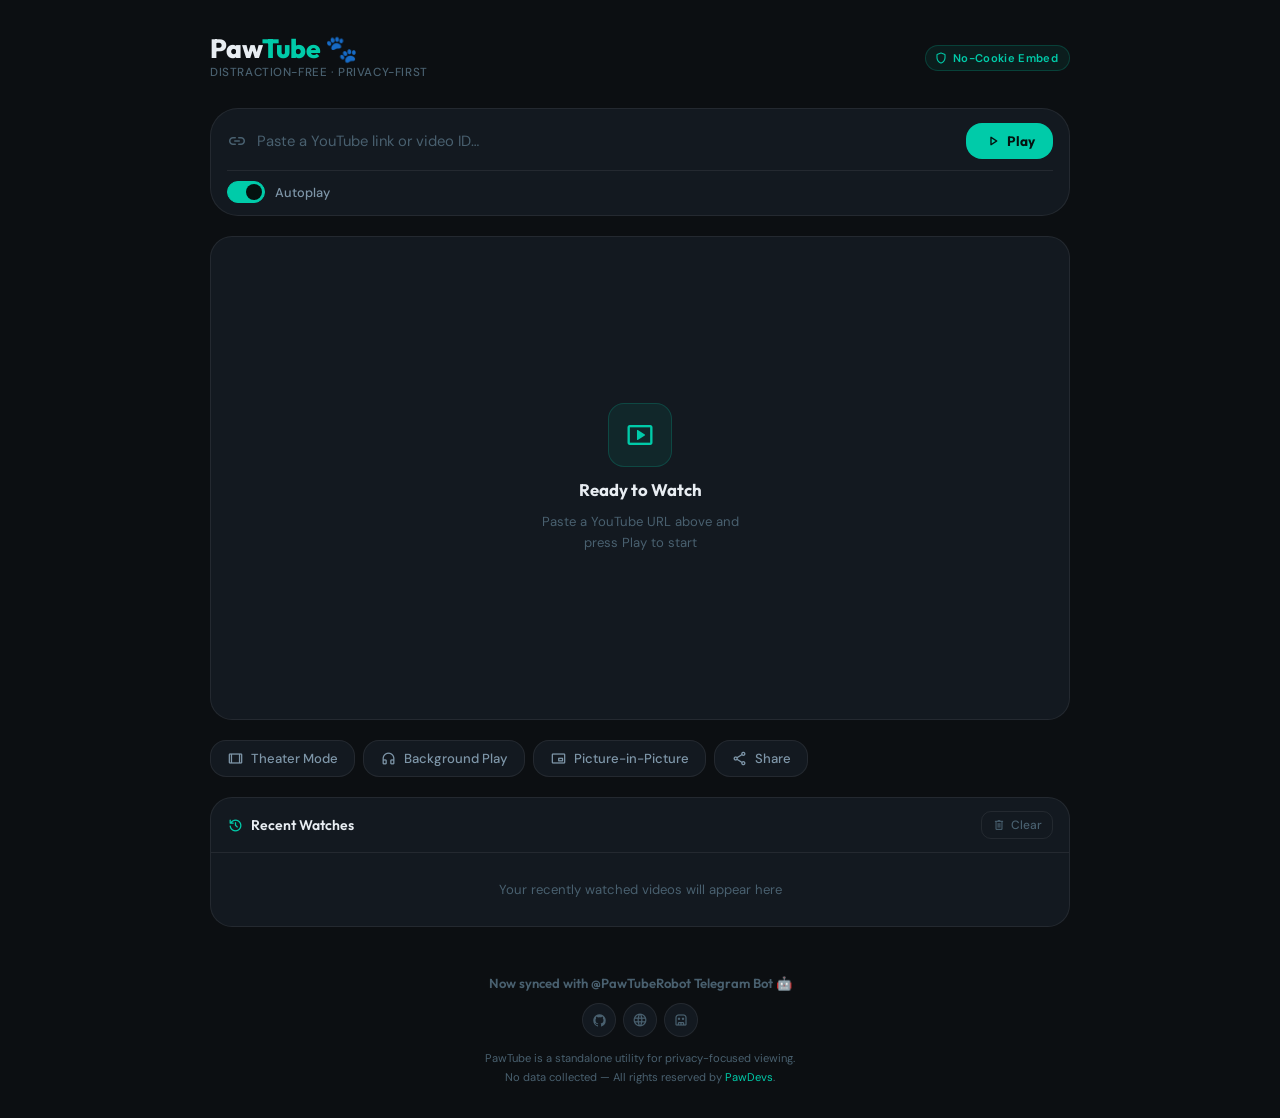
<file: website/index.html>
<!DOCTYPE html>
<html lang="en">
<head>
  <meta charset="UTF-8" />
  <meta name="viewport" content="width=device-width, initial-scale=1.0" />
  <meta name="description" content="PawTube — Distraction-free, privacy-enhanced YouTube player by PawDevs." />
  <title>PawTube | Distraction-Free Player</title>
  <link rel="icon" type="image/png" href="https://raw.githubusercontent.com/thepawdevs/PawTube/refs/heads/main/assets/pawtube_logo.png">
  <link rel="preconnect" href="https://fonts.googleapis.com" />
  <link rel="preconnect" href="https://fonts.gstatic.com" crossorigin />
  <link href="https://fonts.googleapis.com/css2?family=Outfit:wght@400;500;600;700;800&family=DM+Sans:opsz,wght@9..40,400;9..40,500&display=swap" rel="stylesheet" />
  <link rel="stylesheet" href="https://fonts.googleapis.com/css2?family=Material+Symbols+Rounded:opsz,wght,FILL,GRAD@24,400,1,0" />
  <style>
    :root{--bg:#0c0f12;--surface:#131920;--surface-2:#1a2330;--surface-3:#1f2b39;--border:rgba(255,255,255,.07);--border-hi:rgba(255,255,255,.13);--cyan:#00cba9;--cyan-dim:rgba(0,203,169,.15);--cyan-dark:rgba(0,203,169,.08);--txt:#e8edf2;--txt2:#7e96a8;--muted:#49606f;--r-sm:10px;--r-md:16px;--r-lg:22px;--r-xl:28px;--f-d:'Outfit',sans-serif;--f-b:'DM Sans',sans-serif;--t:.22s cubic-bezier(.4,0,.2,1)}
    *,*::before,*::after{box-sizing:border-box;margin:0;padding:0}
    body{background:var(--bg);color:var(--txt);font-family:var(--f-b);min-height:100vh;display:flex;flex-direction:column;align-items:center;padding:32px 16px 0}
    .app{width:100%;max-width:860px;display:flex;flex-direction:column;gap:20px}

    /* HEADER */
    header{display:flex;align-items:center;justify-content:space-between;padding:4px 0 8px}
    .brand{display:flex;flex-direction:column;gap:2px}
    .brand h1{font-family:var(--f-d);font-size:1.65rem;font-weight:800;letter-spacing:-.02em;line-height:1}
    .brand h1 .accent{color:var(--cyan)}
    .brand .sub{font-size:.73rem;font-weight:500;color:var(--muted);letter-spacing:.05em;text-transform:uppercase}
    .badge{display:flex;align-items:center;gap:5px;padding:5px 11px 5px 8px;background:var(--cyan-dark);border:1px solid rgba(0,203,169,.2);border-radius:999px;font-size:.7rem;font-weight:600;color:var(--cyan);letter-spacing:.03em;white-space:nowrap}
    .badge .material-symbols-rounded{font-size:14px}

    /* SEARCH */
    .search-card{background:var(--surface);border:1px solid var(--border);border-radius:var(--r-xl);padding:14px 16px 12px;display:flex;flex-direction:column;gap:11px;transition:border-color var(--t),box-shadow var(--t)}
    .search-card:focus-within{border-color:rgba(0,203,169,.35);box-shadow:0 0 0 3px var(--cyan-dark)}
    .input-row{display:flex;align-items:center;gap:10px}
    .input-icon{flex-shrink:0;color:var(--muted);font-size:20px;transition:color var(--t)}
    .search-card:focus-within .input-icon{color:var(--cyan)}
    #url-input{flex:1;background:transparent;border:none;outline:none;font-family:var(--f-b);font-size:.925rem;color:var(--txt);caret-color:var(--cyan)}
    #url-input::placeholder{color:var(--muted)}
    .play-btn{flex-shrink:0;display:flex;align-items:center;gap:5px;padding:9px 18px;background:var(--cyan);color:#04120f;border:none;border-radius:var(--r-md);font-family:var(--f-d);font-size:.85rem;font-weight:700;cursor:pointer;transition:background var(--t),transform var(--t),box-shadow var(--t)}
    .play-btn:hover{background:#04e8c2;box-shadow:0 4px 18px rgba(0,203,169,.35);transform:translateY(-1px)}
    .play-btn:active{transform:translateY(0);box-shadow:none}
    .play-btn .material-symbols-rounded{font-size:18px}
    .settings-row{display:flex;align-items:center;gap:10px;padding-top:10px;border-top:1px solid var(--border)}
    .settings-label{font-size:.8rem;font-weight:500;color:var(--txt2)}
    .toggle-switch{position:relative;width:38px;height:22px;cursor:pointer}
    .toggle-switch input{display:none}
    .toggle-switch .slider{position:absolute;inset:0;background:var(--surface-3);border:1px solid var(--border-hi);border-radius:999px;transition:background var(--t),border-color var(--t)}
    .toggle-switch .slider::after{content:'';position:absolute;width:16px;height:16px;background:var(--muted);border-radius:50%;top:2px;left:2px;transition:transform var(--t),background var(--t)}
    .toggle-switch input:checked+.slider{background:var(--cyan);border-color:var(--cyan)}
    .toggle-switch input:checked+.slider::after{transform:translateX(16px);background:#04120f}

    /* PLAYER */
    .player-wrapper{position:relative;width:100%;background:var(--surface);border:1px solid var(--border);border-radius:var(--r-lg);overflow:hidden;aspect-ratio:16/9;transition:border-radius var(--t)}
    .player-wrapper.theater{aspect-ratio:unset;height:80vh;border-radius:var(--r-sm)}
    .empty-state{position:absolute;inset:0;display:flex;flex-direction:column;align-items:center;justify-content:center;gap:12px;padding:32px}
    .empty-state.hidden{display:none}
    .empty-icon-wrap{width:64px;height:64px;display:flex;align-items:center;justify-content:center;background:var(--cyan-dark);border:1px solid rgba(0,203,169,.2);border-radius:var(--r-md)}
    .empty-icon-wrap .material-symbols-rounded{font-size:30px;color:var(--cyan);animation:pulse 2.4s ease-in-out infinite}
    @keyframes pulse{0%,100%{opacity:1;transform:scale(1)}50%{opacity:.55;transform:scale(.9)}}
    .empty-state h3{font-family:var(--f-d);font-size:1.05rem;font-weight:700}
    .empty-state p{font-size:.82rem;color:var(--muted);text-align:center;max-width:230px;line-height:1.55}
    #video-frame{position:absolute;inset:0;width:100%;height:100%;border:none;display:none}
    #video-frame.active{display:block}
    .bg-overlay{position:absolute;inset:0;background:var(--surface);display:none;flex-direction:column;align-items:center;justify-content:center;gap:10px;z-index:10}
    .bg-overlay.visible{display:flex}
    .bg-overlay .material-symbols-rounded{font-size:36px;color:var(--cyan);animation:pulse 2.2s ease-in-out infinite}
    .bg-overlay p{font-size:.83rem;color:var(--txt2)}

    /* CONTROLS */
    .controls{display:flex;gap:8px;flex-wrap:wrap}
    .control-btn{display:flex;align-items:center;gap:7px;padding:9px 16px;background:var(--surface);color:var(--txt2);border:1px solid var(--border);border-radius:var(--r-md);font-family:var(--f-b);font-size:.82rem;font-weight:500;cursor:pointer;transition:background var(--t),color var(--t),border-color var(--t),transform var(--t);white-space:nowrap}
    .control-btn .material-symbols-rounded{font-size:17px}
    .control-btn:hover{background:var(--surface-3);color:var(--txt);border-color:var(--border-hi);transform:translateY(-1px)}
    .control-btn:active{transform:translateY(0)}
    .control-btn.active{background:var(--cyan-dim);color:var(--cyan);border-color:rgba(0,203,169,.3)}

    /* HISTORY */
    .history-section{background:var(--surface);border:1px solid var(--border);border-radius:var(--r-lg);overflow:hidden}
    .history-header{display:flex;align-items:center;justify-content:space-between;padding:13px 16px;border-bottom:1px solid var(--border)}
    .history-title{display:flex;align-items:center;gap:7px;font-family:var(--f-d);font-size:.875rem;font-weight:600}
    .history-title .material-symbols-rounded{font-size:17px;color:var(--cyan)}
    .clear-btn{display:flex;align-items:center;gap:5px;padding:5px 10px;background:transparent;color:var(--muted);border:1px solid var(--border);border-radius:var(--r-sm);font-family:var(--f-b);font-size:.75rem;font-weight:500;cursor:pointer;transition:color var(--t),border-color var(--t),background var(--t)}
    .clear-btn .material-symbols-rounded{font-size:14px}
    .clear-btn:hover{color:#f47f7f;border-color:rgba(244,127,127,.3);background:rgba(244,127,127,.06)}
    .history-list{display:flex;flex-direction:column}
    .history-empty{padding:28px 16px;text-align:center;font-size:.82rem;color:var(--muted)}
    .history-item{display:flex;align-items:center;gap:12px;padding:10px 16px;cursor:pointer;transition:background var(--t);border-bottom:1px solid var(--border);animation:slideIn .2s ease}
    .history-item:last-child{border-bottom:none}
    .history-item:hover{background:var(--surface-2)}
    @keyframes slideIn{from{opacity:0;transform:translateY(-5px)}to{opacity:1;transform:translateY(0)}}
    .history-thumb{flex-shrink:0;width:80px;height:45px;border-radius:8px;object-fit:cover;background:var(--surface-3)}
    .history-info{flex:1;min-width:0}
    .history-vid-id{font-size:.78rem;font-weight:600;color:var(--txt2);font-family:var(--f-d);overflow:hidden;text-overflow:ellipsis;white-space:nowrap}
    .history-date{font-size:.7rem;color:var(--muted);margin-top:2px}
    .history-play{flex-shrink:0;width:30px;height:30px;display:flex;align-items:center;justify-content:center;background:var(--cyan-dark);border:1px solid rgba(0,203,169,.18);border-radius:50%;color:var(--cyan);transition:background var(--t),color var(--t)}
    .history-play .material-symbols-rounded{font-size:16px}
    .history-item:hover .history-play{background:var(--cyan);color:#04120f}

    /* FOOTER */
    footer{margin-top:8px;padding:20px 0 32px;display:flex;flex-direction:column;align-items:center;gap:12px}
    .footer-brand{font-family:var(--f-d);font-size:.82rem;font-weight:600;color:var(--muted)}
    .social-links{display:flex;gap:7px}
    .social-btn{width:34px;height:34px;display:flex;align-items:center;justify-content:center;background:var(--surface);border:1px solid var(--border);border-radius:50%;color:var(--muted);text-decoration:none;transition:color var(--t),border-color var(--t),background var(--t),transform var(--t)}
    .social-btn:hover{color:var(--cyan);border-color:rgba(0,203,169,.3);background:var(--cyan-dark);transform:translateY(-2px)}
    .social-btn .material-symbols-rounded{font-size:16px}
    .footer-note{font-size:.7rem;color:var(--muted);text-align:center;line-height:1.65}
    .footer-note a{color:var(--cyan);text-decoration:none}
    .footer-note a:hover{text-decoration:underline}

    /* TOAST */
    #toast{position:fixed;bottom:28px;left:50%;transform:translateX(-50%) translateY(16px);background:var(--surface-3);color:var(--txt);border:1px solid var(--border-hi);border-radius:var(--r-md);padding:10px 20px;font-size:.83rem;font-weight:500;white-space:nowrap;opacity:0;pointer-events:none;transition:opacity .24s ease,transform .24s ease;box-shadow:0 8px 32px rgba(0,0,0,.45);z-index:9999}
    #toast.show{opacity:1;transform:translateX(-50%) translateY(0)}

    /* SHAKE */
    @keyframes shake{0%,100%{transform:translateX(0)}20%{transform:translateX(-7px)}40%{transform:translateX(7px)}60%{transform:translateX(-4px)}80%{transform:translateX(4px)}}
    .shake{animation:shake .38s ease}

    @media(max-width:540px){body{padding:20px 12px 0}.brand h1{font-size:1.4rem}.controls{gap:6px}.control-btn{padding:8px 12px;font-size:.78rem}.play-btn{padding:9px 14px}}
  </style>
</head>
<body>

<div class="app" id="main-container">

  <header>
    <div class="brand">
      <h1>Paw<span class="accent">Tube</span> 🐾</h1>
      <span class="sub">Distraction-free &middot; Privacy-first</span>
    </div>
    <div class="badge">
      <span class="material-symbols-rounded">shield</span>
      No-Cookie Embed
    </div>
  </header>

  <div class="search-card" id="search-box">
    <div class="input-row">
      <span class="material-symbols-rounded input-icon">link</span>
      <input type="text" id="url-input" placeholder="Paste a YouTube link or video ID&hellip;" autocomplete="off" />
      <button class="play-btn" onclick="processInput()" aria-label="Play video">
        <span class="material-symbols-rounded">play_arrow</span>
        Play
      </button>
    </div>
    <div class="settings-row">
      <label class="toggle-switch" title="Toggle autoplay">
        <input type="checkbox" id="autoplay-toggle" checked />
        <span class="slider"></span>
      </label>
      <span class="settings-label">Autoplay</span>
    </div>
  </div>

  <div class="player-wrapper" id="player-wrapper">
    <div class="empty-state" id="empty-state">
      <div class="empty-icon-wrap">
        <span class="material-symbols-rounded">smart_display</span>
      </div>
      <h3>Ready to Watch</h3>
      <p>Paste a YouTube URL above and press Play to start</p>
    </div>
    <div class="bg-overlay" id="bg-overlay">
      <span class="material-symbols-rounded">headphones</span>
      <p>Audio-only mode &mdash; screen is hidden</p>
    </div>
    <iframe id="video-frame"
      allow="accelerometer; autoplay; clipboard-write; encrypted-media; gyroscope; picture-in-picture"
      allowfullscreen>
    </iframe>
  </div>

  <div class="controls">
    <button class="control-btn" onclick="toggleTheaterMode()" id="theater-btn">
      <span class="material-symbols-rounded" id="theater-icon">width_full</span>
      Theater Mode
    </button>
    <button class="control-btn" id="bg-playback-btn" onclick="toggleBackgroundPlayback()">
      <span class="material-symbols-rounded" id="bg-icon">headphones</span>
      <span id="bg-text">Background Play</span>
    </button>
    <button class="control-btn" onclick="requestFloatingWindow()">
      <span class="material-symbols-rounded">picture_in_picture_alt</span>
      Picture-in-Picture
    </button>
    <button class="control-btn" onclick="shareCurrentVideo()">
      <span class="material-symbols-rounded">share</span>
      Share
    </button>
  </div>

  <div class="history-section" id="history-container">
    <div class="history-header">
      <div class="history-title">
        <span class="material-symbols-rounded">history</span>
        Recent Watches
      </div>
      <button class="clear-btn" onclick="clearHistory()">
        <span class="material-symbols-rounded">delete</span>
        Clear
      </button>
    </div>
    <div class="history-list" id="history-list"></div>
  </div>

  <footer>
    <div class="footer-brand">Now synced with @PawTubeRobot Telegram Bot 🤖</div>
    <div class="social-links">
      <a href="https://github.com/thepawdevs/PawTube" target="_blank" class="social-btn" aria-label="GitHub">
        <svg width="15" height="15" viewBox="0 0 24 24" fill="currentColor"><path d="M12 2C6.477 2 2 6.484 2 12.017c0 4.425 2.865 8.18 6.839 9.504.5.092.682-.217.682-.483 0-.237-.008-.868-.013-1.703-2.782.605-3.369-1.343-3.369-1.343-.454-1.158-1.11-1.466-1.11-1.466-.908-.62.069-.608.069-.608 1.003.07 1.531 1.032 1.531 1.032.892 1.53 2.341 1.088 2.91.832.092-.647.35-1.088.636-1.338-2.22-.253-4.555-1.113-4.555-4.951 0-1.093.39-1.988 1.029-2.688-.103-.253-.446-1.272.098-2.65 0 0 .84-.27 2.75 1.026A9.564 9.564 0 0112 6.844c.85.004 1.705.115 2.504.337 1.909-1.296 2.747-1.027 2.747-1.027.546 1.379.202 2.398.1 2.651.64.7 1.028 1.595 1.028 2.688 0 3.848-2.339 4.695-4.566 4.943.359.309.678.92.678 1.855 0 1.338-.012 2.419-.012 2.747 0 .268.18.58.688.482A10.019 10.019 0 0022 12.017C22 6.484 17.522 2 12 2z"/></svg>
      </a>
      <a href="https://thepawdevs.github.io/thepawdevs/" target="_blank" class="social-btn" aria-label="Website">
        <span class="material-symbols-rounded">language</span>
      </a>
      <a href="https://t.me/PawTubeRobot" class="social-btn" aria-label="TeleBot">
        <span class="material-symbols-rounded">robot</span>
      </a>
    </div>
    <div class="footer-note">
      PawTube is a standalone utility for privacy-focused viewing.<br />
      No data collected &mdash; All rights reserved by <a href="https://thepawdevs.github.io/thepawdevs/" target="_blank">PawDevs</a>.
    </div>
  </footer>

</div>

<div id="toast"></div>

<script>
const HISTORY_KEY='pawtube_history',AUTOPLAY_KEY='pawtube_autoplay',MAX_HISTORY=12;
let currentVideoId=null,theaterMode=false,bgPlayMode=false,toastTimer=null;

document.addEventListener('DOMContentLoaded',()=>{
  if(localStorage.getItem(AUTOPLAY_KEY)==='false')
    document.getElementById('autoplay-toggle').checked=false;
  const p=new URLSearchParams(location.search),v=p.get('v');
  if(v)loadVideo(v,parseInt(p.get('t')||'0',10));
  document.getElementById('url-input').addEventListener('keydown',e=>{if(e.key==='Enter')processInput();});
  document.getElementById('autoplay-toggle').addEventListener('change',e=>{localStorage.setItem(AUTOPLAY_KEY,String(e.target.checked));});
  renderHistory();
});

function extractVideoId(raw){
  const s=raw.trim();
  if(/^[a-zA-Z0-9_-]{11}$/.test(s))return s;
  try{
    const u=new URL(s);
    if(u.hostname.includes('youtu.be'))return u.pathname.slice(1).split('?')[0];
    if(u.hostname.includes('youtube.com'))
      return u.searchParams.get('v')||u.pathname.split('/').find(seg=>/^[a-zA-Z0-9_-]{11}$/.test(seg))||null;
  }catch(_){}
  return null;
}

function extractTimestamp(raw){
  try{
    const t=new URL(raw.trim()).searchParams.get('t');
    if(!t)return 0;
    if(/^\d+$/.test(t))return parseInt(t,10);
    let s=0;
    const h=t.match(/(\d+)h/);if(h)s+=parseInt(h[1])*3600;
    const m=t.match(/(\d+)m/);if(m)s+=parseInt(m[1])*60;
    const sc=t.match(/(\d+)s/);if(sc)s+=parseInt(sc[1]);
    return s;
  }catch(_){return 0;}
}

function processInput(){
  const raw=document.getElementById('url-input').value;
  const id=extractVideoId(raw);
  if(!id){shakeInput();showToast('⚠️  Invalid YouTube URL or video ID');return;}
  loadVideo(id,extractTimestamp(raw));
}

function loadVideo(id,timestamp){
  timestamp=timestamp||0;currentVideoId=id;
  const autoplay=document.getElementById('autoplay-toggle').checked?1:0;
  let src=`https://www.youtube-nocookie.com/embed/${id}?rel=0&modestbranding=1&autoplay=${autoplay}`;
  if(timestamp>0)src+=`&start=${timestamp}`;
  const frame=document.getElementById('video-frame');
  frame.src=src;frame.classList.add('active');
  document.getElementById('empty-state').classList.add('hidden');
  document.getElementById('bg-overlay').classList.remove('visible');
  bgPlayMode=false;
  document.getElementById('bg-playback-btn').classList.remove('active');
  document.getElementById('bg-text').textContent='Background Play';
  document.getElementById('bg-icon').textContent='headphones';
  saveHistory(id);renderHistory();
  const params=new URLSearchParams();params.set('v',id);
  if(timestamp>0)params.set('t',timestamp);
  history.replaceState(null,'',`?${params.toString()}`);
}

function toggleTheaterMode(){
  theaterMode=!theaterMode;
  document.getElementById('player-wrapper').classList.toggle('theater',theaterMode);
  document.getElementById('theater-btn').classList.toggle('active',theaterMode);
  document.getElementById('theater-icon').textContent=theaterMode?'width_normal':'width_full';
}

function toggleBackgroundPlayback(){
  bgPlayMode=!bgPlayMode;
  document.getElementById('bg-overlay').classList.toggle('visible',bgPlayMode);
  document.getElementById('bg-playback-btn').classList.toggle('active',bgPlayMode);
  document.getElementById('bg-text').textContent=bgPlayMode?'Show Video':'Background Play';
  document.getElementById('bg-icon').textContent=bgPlayMode?'visibility':'headphones';
}

function requestFloatingWindow(){
  if(!currentVideoId){showToast('▶  Load a video first');return;}
  showToast("💡  Use your browser's PiP button inside the video");
}

function shareCurrentVideo(){
  if(!currentVideoId){showToast('▶  Load a video first');return;}
  const url=`${location.origin}${location.pathname}?v=${currentVideoId}`;
  if(navigator.share)navigator.share({title:'PawTube',url}).catch(()=>{});
  else navigator.clipboard.writeText(url).then(()=>showToast('🔗  Link copied!')).catch(()=>showToast('Could not copy link'));
}

function saveHistory(id){
  let h=getHistory().filter(i=>i.id!==id);
  h.unshift({id,ts:Date.now()});
  if(h.length>MAX_HISTORY)h=h.slice(0,MAX_HISTORY);
  localStorage.setItem(HISTORY_KEY,JSON.stringify(h));
}

function getHistory(){
  try{return JSON.parse(localStorage.getItem(HISTORY_KEY))||[];}catch(_){return[];}
}

function clearHistory(){
  localStorage.removeItem(HISTORY_KEY);renderHistory();showToast('🗑️  History cleared');
}

function renderHistory(){
  const list=document.getElementById('history-list'),items=getHistory();
  if(!items.length){list.innerHTML='<div class="history-empty">Your recently watched videos will appear here</div>';return;}
  list.innerHTML=items.map(item=>{
    const thumb=`https://i.ytimg.com/vi/${item.id}/mqdefault.jpg`;
    const date=new Date(item.ts).toLocaleString(undefined,{month:'short',day:'numeric',hour:'2-digit',minute:'2-digit'});
    return `<div class="history-item" onclick="loadVideo('${item.id}')">
      <img class="history-thumb" src="${thumb}" alt="" loading="lazy" onerror="this.style.background='var(--surface-3)'"/>
      <div class="history-info">
        <div class="history-vid-id">${item.id}</div>
        <div class="history-date">${date}</div>
      </div>
      <div class="history-play"><span class="material-symbols-rounded">play_arrow</span></div>
    </div>`;
  }).join('');
}

function showToast(msg){
  const t=document.getElementById('toast');
  t.textContent=msg;t.classList.add('show');
  clearTimeout(toastTimer);
  toastTimer=setTimeout(()=>t.classList.remove('show'),2800);
}

function shakeInput(){
  const b=document.getElementById('search-box');
  b.classList.remove('shake');void b.offsetWidth;b.classList.add('shake');
  setTimeout(()=>b.classList.remove('shake'),500);
}
</script>
</body>
</html>
</file>
